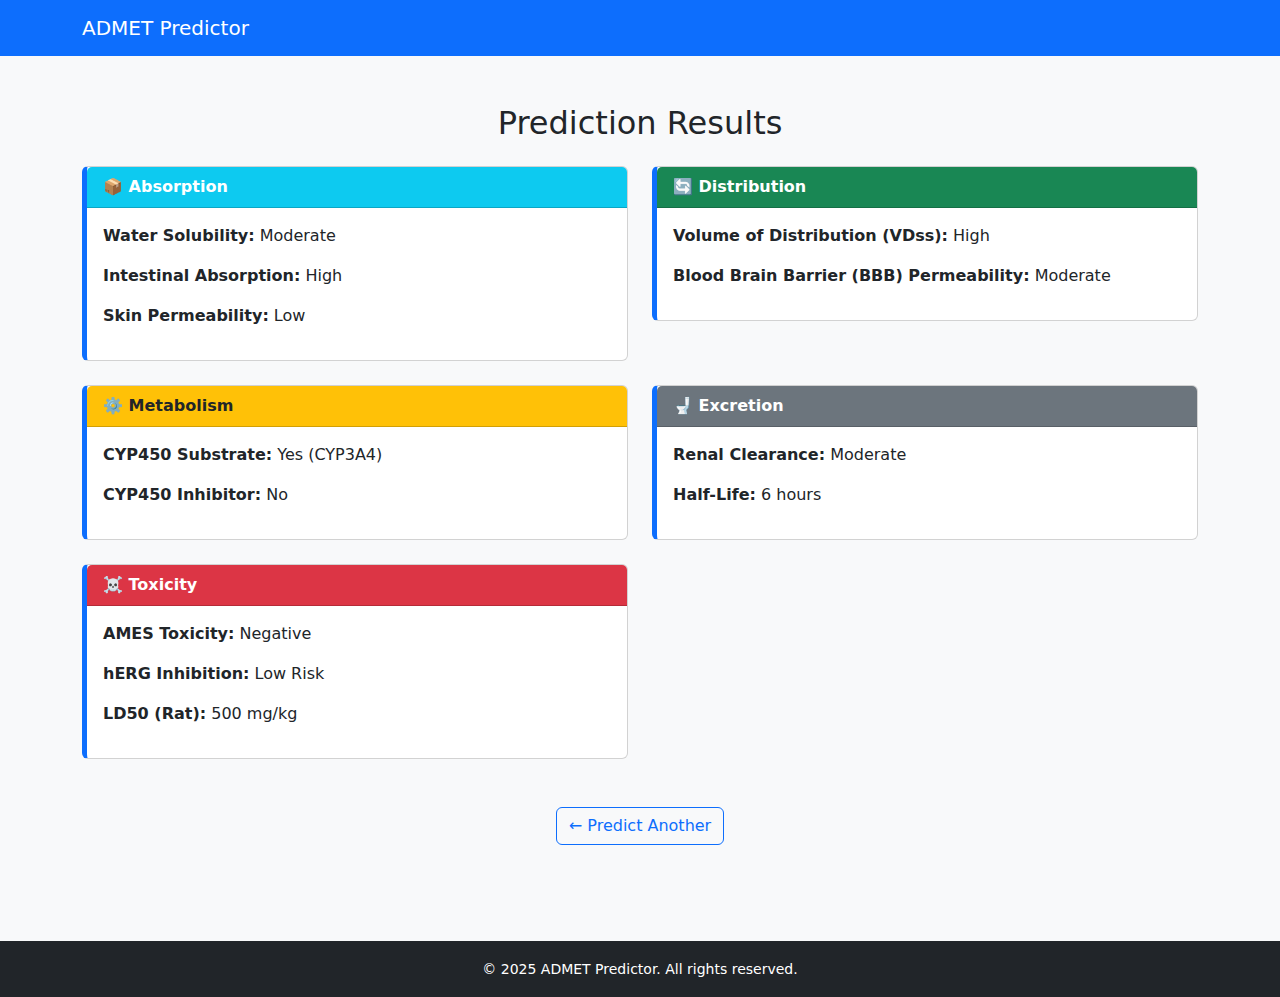
<file: results.html>
<!DOCTYPE html>
<html lang="en">
<head>
  <meta charset="UTF-8">
  <meta name="viewport" content="width=device-width, initial-scale=1.0">
  <title>ADMET Prediction Results</title>
  <link href="https://cdn.jsdelivr.net/npm/bootstrap@5.3.0/dist/css/bootstrap.min.css" rel="stylesheet">
  <style>
    body {
      background-color: #f8f9fa;
    }
    .card-header {
      font-weight: bold;
    }
    .property-card {
      border-left: 5px solid #0d6efd;
      transition: transform 0.3s;
    }
    .property-card:hover {
      transform: translateY(-5px);
    }
  </style>
</head>
<body>
  <nav class="navbar navbar-expand-lg navbar-dark bg-primary sticky-top">
    <div class="container">
      <a class="navbar-brand" href="#">ADMET Predictor</a>
    </div>
  </nav>

  <div class="container py-5">
    <h2 class="mb-4 text-center">Prediction Results</h2>

    <div class="row g-4">
      <!-- Absorption -->
      <div class="col-md-6">
        <div class="card property-card">
          <div class="card-header bg-info text-white">📦 Absorption</div>
          <div class="card-body">
            <p><strong>Water Solubility:</strong> Moderate</p>
            <p><strong>Intestinal Absorption:</strong> High</p>
            <p><strong>Skin Permeability:</strong> Low</p>
          </div>
        </div>
      </div>

      <!-- Distribution -->
      <div class="col-md-6">
        <div class="card property-card">
          <div class="card-header bg-success text-white">🔄 Distribution</div>
          <div class="card-body">
            <p><strong>Volume of Distribution (VDss):</strong> High</p>
            <p><strong>Blood Brain Barrier (BBB) Permeability:</strong> Moderate</p>
          </div>
        </div>
      </div>

      <!-- Metabolism -->
      <div class="col-md-6">
        <div class="card property-card">
          <div class="card-header bg-warning text-dark">⚙️ Metabolism</div>
          <div class="card-body">
            <p><strong>CYP450 Substrate:</strong> Yes (CYP3A4)</p>
            <p><strong>CYP450 Inhibitor:</strong> No</p>
          </div>
        </div>
      </div>

      <!-- Excretion -->
      <div class="col-md-6">
        <div class="card property-card">
          <div class="card-header bg-secondary text-white">🚽 Excretion</div>
          <div class="card-body">
            <p><strong>Renal Clearance:</strong> Moderate</p>
            <p><strong>Half-Life:</strong> 6 hours</p>
          </div>
        </div>
      </div>

      <!-- Toxicity -->
      <div class="col-md-6">
        <div class="card property-card">
          <div class="card-header bg-danger text-white">☠️ Toxicity</div>
          <div class="card-body">
            <p><strong>AMES Toxicity:</strong> Negative</p>
            <p><strong>hERG Inhibition:</strong> Low Risk</p>
            <p><strong>LD50 (Rat):</strong> 500 mg/kg</p>
          </div>
        </div>
      </div>
    </div>

    <div class="text-center mt-5">
      <a href="index.html" class="btn btn-outline-primary">← Predict Another</a>
    </div>
  </div>

  <footer class="bg-dark text-white text-center py-3 mt-5">
    <div class="container">
      <small>&copy; 2025 ADMET Predictor. All rights reserved.</small>
    </div>
  </footer>

  <script src="https://cdn.jsdelivr.net/npm/bootstrap@5.3.0/dist/js/bootstrap.bundle.min.js"></script>
</body>
</html>
</file>
